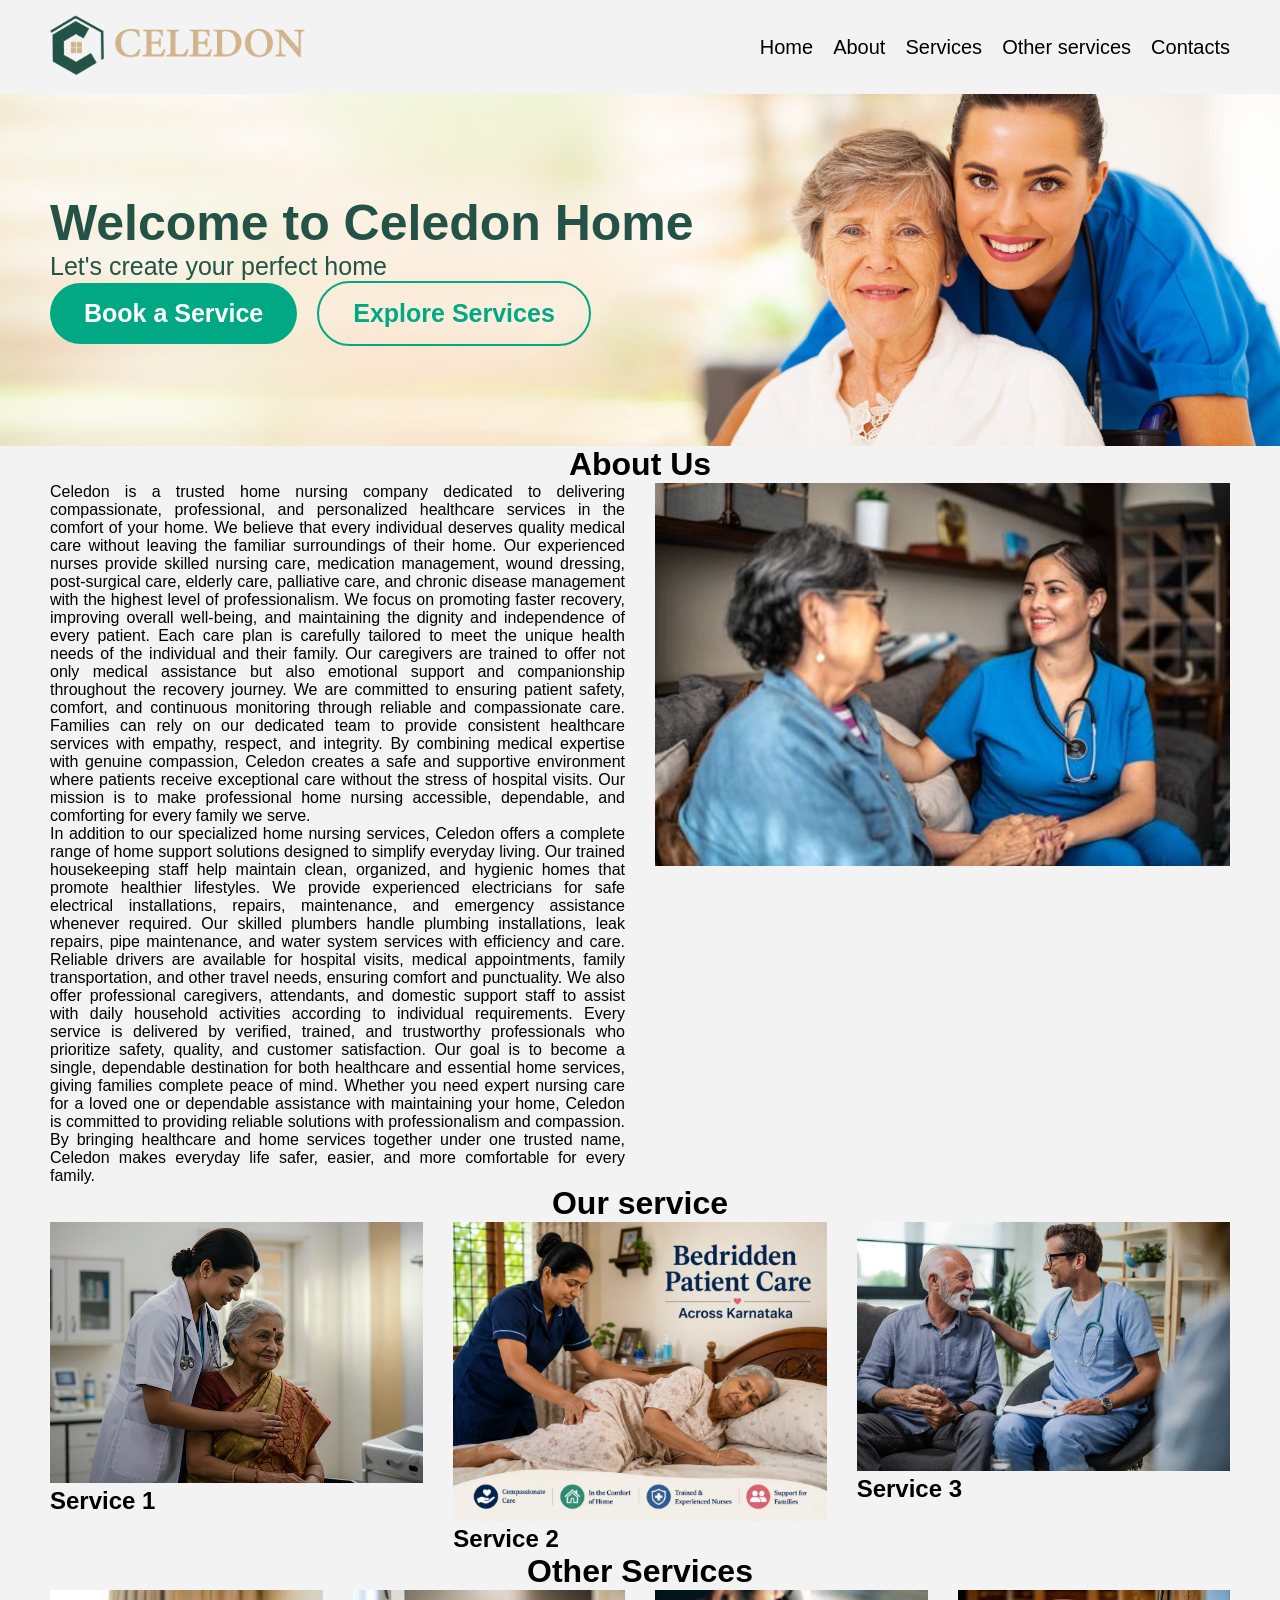
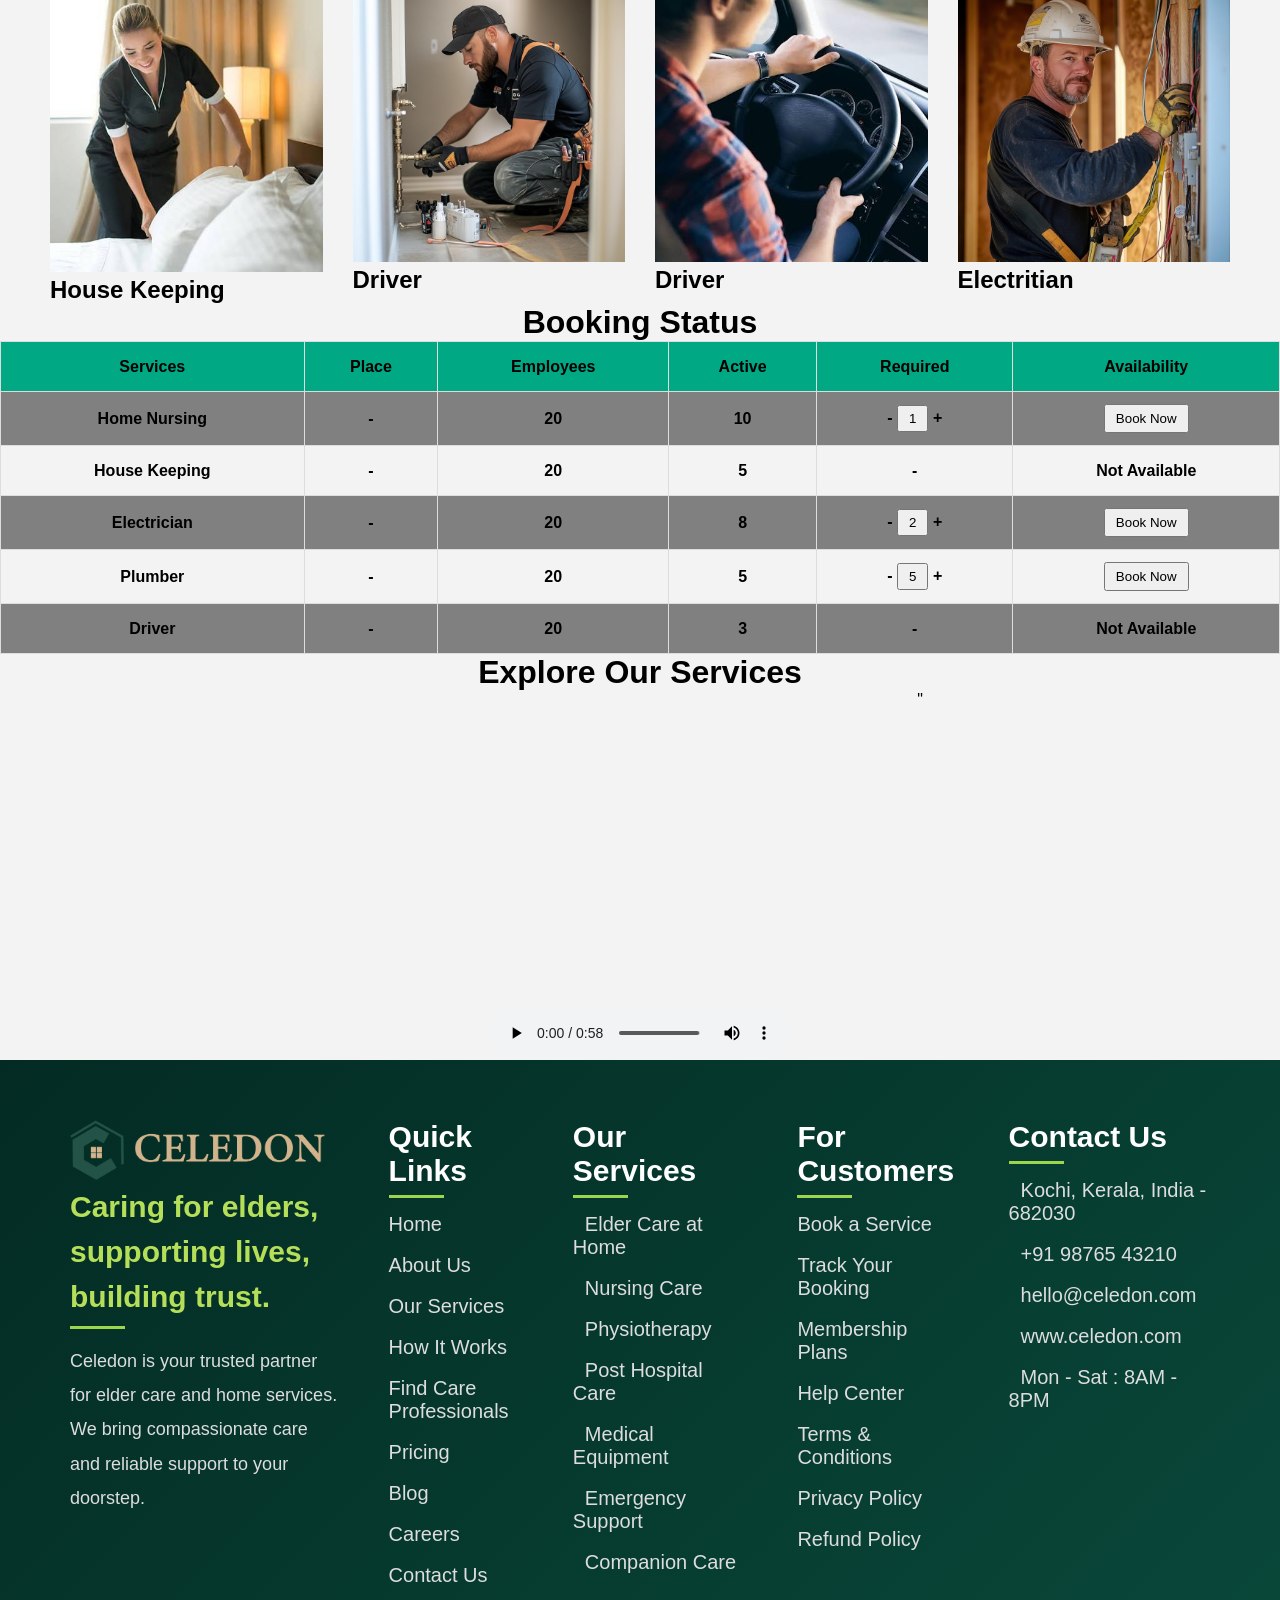
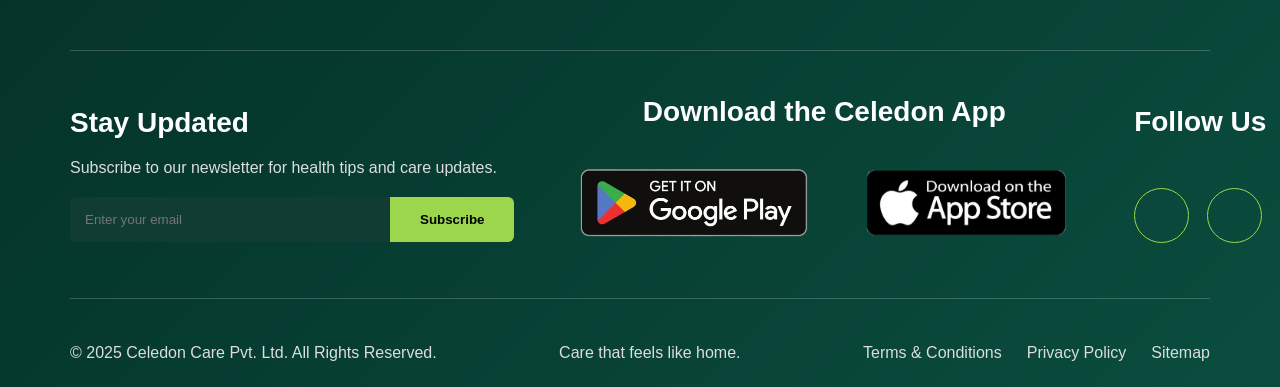
<file: index.html>
<!DOCTYPE html>
<html lang="en">

<head>
     <meta charset="UTF-8">
     <meta name="viewport" content="width=device-width, initial-scale=1.0">
     <title>Home Page</title>
     <link rel="stylesheet" href="styles.css">

     
</head>

<body>

     <header>
          <div id="logo-box">
               <img src="celedon final.png" alt="" id="logo-image">
          </div>

          <div id="links-box">
               <ul>
                    <li><a href="index.html">Home</a></li>
                    <li><a href="about.html">About</a></li>
                    <li><a href="#services">Services</a></li>
                    <li><a href="#other-sevices">Other services</a></li>
                    <li><a href="#contacts">Contacts</a></li>

               </ul>

          </div>
    
    
     </header>


     <div id="hero">
          <h1>Welcome to Celedon Home</h1>
          <p>Let's create your perfect home</p>

           <div class="hero-buttons">

            <a href="#" class="btn primary-btn">
                Book a Service
            </a>

            <a href="#" class="btn secondary-btn">
                Explore Services
            </a>

        </div>

     </div>
     
          <h1 class="sec-title">About Us</h1>
     </div>

     <div id="about-box">
          <div id="about-text-box">
               <p>Celedon is a trusted home nursing company dedicated to delivering compassionate, professional, and personalized healthcare services in the comfort of your home. We believe that every individual deserves quality medical care without leaving the familiar surroundings of their home. Our experienced nurses provide skilled nursing care, medication management, wound dressing, post-surgical care, elderly care, palliative care, and chronic disease management with the highest level of professionalism. We focus on promoting faster recovery, improving overall well-being, and maintaining the dignity and independence of every patient. Each care plan is carefully tailored to meet the unique health needs of the individual and their family. Our caregivers are trained to offer not only medical assistance but also emotional support and companionship throughout the recovery journey. We are committed to ensuring patient safety, comfort, and continuous monitoring through reliable and compassionate care. Families can rely on our dedicated team to provide consistent healthcare services with empathy, respect, and integrity. By combining medical expertise with genuine compassion, Celedon creates a safe and supportive environment where patients receive exceptional care without the stress of hospital visits. Our mission is to make professional home nursing accessible, dependable, and comforting for every family we serve.</p>
               <p>In addition to our specialized home nursing services, Celedon offers a complete range of home support solutions designed to simplify everyday living. Our trained housekeeping staff help maintain clean, organized, and hygienic homes that promote healthier lifestyles. We provide experienced electricians for safe electrical installations, repairs, maintenance, and emergency assistance whenever required. Our skilled plumbers handle plumbing installations, leak repairs, pipe maintenance, and water system services with efficiency and care. Reliable drivers are available for hospital visits, medical appointments, family transportation, and other travel needs, ensuring comfort and punctuality. We also offer professional caregivers, attendants, and domestic support staff to assist with daily household activities according to individual requirements. Every service is delivered by verified, trained, and trustworthy professionals who prioritize safety, quality, and customer satisfaction. Our goal is to become a single, dependable destination for both healthcare and essential home services, giving families complete peace of mind. Whether you need expert nursing care for a loved one or dependable assistance with maintaining your home, Celedon is committed to providing reliable solutions with professionalism and compassion. By bringing healthcare and home services together under one trusted name, Celedon makes everyday life safer, easier, and more comfortable for every family.</p>
          </div>
          <div id="about-image-box">
               <img src="homenursing.jpg" id="about-image">
          </div>
     </div>

     <div>
          <h1 class="sec-title">Our service</h1>
     </div>

     <div class="service-box">

     </div>

     <div id="services-box">
          <div class="service-box">
               <img src="homenursing1.jpg" class="service-image">
               <h2>Service 1</h2>

          </div>

          <div class="service-box">
               <img src="homenursing2.jpg" class="service-image">
               <h2>Service 2</h2>

          </div>

          <div class="service-box">
               <img src="homenursing3.jpg" class="service-image">
               <h2>Service 3</h2>

          </div>


     </div>

     <div>
          <h1 class="sec-title">Other Services</h1>

     </div>

    
     <div id="otherservices-box">
          <div class="otherservice-box">
               <img src="housekeeping1.jpg" class="otherservices-image">
               <h2>House Keeping</h2>

          </div>

          <div class="otherservice-box">
               <img src="plumber2.jpg" class="otherservices-image">
               <h2>Driver</h2>

          </div>

          <div class="otherservice-box">
               <img src="driver3.jpg" class="otherservices-image">
               <h2>Driver</h2>
               

          </div>

          <div class="otherservice-box">
               <img src="electritian4.jpg" class="otherservices-image">
               <h2>Electritian</h2>

          </div>

     
     </div>

      <div>
          <h1 class="sec-title">Booking Status</h1>

     </div>

     <div id="booking-status-box">

     </div>
<div class="table-box">
     <div class="table-inbox">
     <table border="1" class="table-width">
          <tr id="heading-color">
               <th>Services</th>
               <th>Place</th>
               <th>Employees</th>
               <th>Active</th>
               <th>Required</th>
               <th>Availability</th>
          </tr>
          <tr >
               <th>Home Nursing</th>
               <th>-</th>
               <th>20</th>
               <th>10</th>
               <th> - <button class="qty-button"> 1 </button> + </th>
               <th> <button class="booking-button"> Book Now </button></th>
          </tr>
          <tr>
               <th>House Keeping</th>
               <th>-</th>
               <th>20</th>
               <th>5</th>
               <th>-</th>
               <th>Not Available</th>
          </tr>
          <tr>
               <th>Electrician</th>
               <th>-</th>
               <th>20</th>
               <th>8</th>
               <th> - <button class="qty-button">2</button> + </th>
               <th> <button class="booking-button"> Book Now </button></th>
          </tr>
          <tr>
               <th>Plumber</th>
               <th>-</th>
               <th>20</th>
               <th>5</th>
               <th> - <button class="qty-button">5</button> + </th>
               <th> <button class="booking-button"> Book Now </button></th>
          </tr>
          <tr>
               <th>Driver</th>
               <th>-</th>
               <th>20</th>
               <th>3</th>
               <th>-</th>
               <th>Not Available</th>
          </tr>


     </table>
</div>
</div>

     <div>
          <h1 class="sec-title"> Explore Our Services </h1>
         
     </div>

     <div id="sample-video">
          <iframe 
          width="560"
          height="315"
          src="https://www.youtube.com/embed/nSkUWXbFR8o?si=ZP2RNsUohO5jmnka" title="YouTube video player" frameborder="0" allow="accelerometer; autoplay; clipboard-write; encrypted-media; gyroscope; picture-in-picture; web-share" referrerpolicy="strict-origin-when-cross-origin" allowfullscreen>
     
     </iframe>"
         
     </div>

     <div id="sample-audio">
          <audio controls>
               <source src="sample audio.mp3" type="audio/mpeg">
          </audio>

     </div>

     <footer class="footer">

    <div class="footer-top">

        <!-- Company -->
        <div class="footer-column company">
             <div id="logo-box">
               <img src="celedon final.png" alt="" id="logo-image">
          </div>

            <h3>Caring for elders, supporting lives, building trust.</h3>

            <p>
                Celedon is your trusted partner for elder care and home services.
                We bring compassionate care and reliable support to your doorstep.
            </p>
        </div>

        <!-- Quick Links -->
        <div class="footer-column">
            <h3>Quick Links</h3>

            <ul>
                <li><a href="#">Home</a></li>
                <li><a href="#">About Us</a></li>
                <li><a href="#">Our Services</a></li>
                <li><a href="#">How It Works</a></li>
                <li><a href="#">Find Care Professionals</a></li>
                <li><a href="#">Pricing</a></li>
                <li><a href="#">Blog</a></li>
                <li><a href="#">Careers</a></li>
                <li><a href="#">Contact Us</a></li>
            </ul>
        </div>

        <!-- Services -->
        <div class="footer-column">
            <h3>Our Services</h3>

            <ul>
                <li><i class="fa-solid fa-user-nurse"></i> Elder Care at Home</li>
                <li><i class="fa-solid fa-kit-medical"></i> Nursing Care</li>
                <li><i class="fa-solid fa-person-walking"></i> Physiotherapy</li>
                <li><i class="fa-solid fa-bed"></i> Post Hospital Care</li>
                <li><i class="fa-solid fa-wheelchair"></i> Medical Equipment</li>
                <li><i class="fa-solid fa-truck-medical"></i> Emergency Support</li>
                <li><i class="fa-solid fa-users"></i> Companion Care</li>
            </ul>
        </div>

        <!-- Customer -->
        <div class="footer-column">
            <h3>For Customers</h3>

            <ul>
                <li><a href="#">Book a Service</a></li>
                <li><a href="#">Track Your Booking</a></li>
                <li><a href="#">Membership Plans</a></li>
                <li><a href="#">Help Center</a></li>
                <li><a href="#">Terms & Conditions</a></li>
                <li><a href="#">Privacy Policy</a></li>
                <li><a href="#">Refund Policy</a></li>
            </ul>
        </div>

        <!-- Contact -->
        <div class="footer-column">
            <h3>Contact Us</h3>

            <ul class="contact">
                <li><i class="fa-solid fa-location-dot"></i> Kochi, Kerala, India - 682030</li>
                <li><i class="fa-solid fa-phone"></i> +91 98765 43210</li>
                <li><i class="fa-solid fa-envelope"></i> hello@celedon.com</li>
                <li><i class="fa-solid fa-globe"></i> www.celedon.com</li>
                <li><i class="fa-solid fa-clock"></i> Mon - Sat : 8AM - 8PM</li>
            </ul>
        </div>

    </div>

    <hr>

    <!-- Middle -->
    <div class="footer-middle">

        <div class="newsletter">
            <h3>Stay Updated</h3>
            <p>Subscribe to our newsletter for health tips and care updates.</p>

            <div class="subscribe">
                <input type="email" placeholder="Enter your email">
                <button>Subscribe</button>
            </div>
        </div>

        <div class="apps">
            <h3 style="text-align: center;">Download the Celedon App</h3>

            <div class="stores">
                <img src="google playstore.png" alt="google-playsore">
                <img src="appstore1.png" alt="appstore">
            </div>
        </div>

        <div class="social">
            <h3>Follow Us</h3>

            <div class="icons">
                <a href="#"><i class="fab fa-facebook-f"></i></a>
                <a href="#"><i class="fab fa-instagram"></i></a>
                <a href="#"><i class="fab fa-linkedin-in"></i></a>
                <a href="#"><i class="fab fa-youtube"></i></a>
            </div>
        </div>

    </div>

    <hr>

    <!-- Bottom -->
    <div class="footer-bottom">

        <p>© 2025 Celedon Care Pvt. Ltd. All Rights Reserved.</p>

        <p>Care that feels like home.</p>

        <div class="bottom-links">
            <a href="#">Terms & Conditions</a>
            <a href="#">Privacy Policy</a>
            <a href="#">Sitemap</a>
        </div>

    </div>





















</body>

</html>
</file>
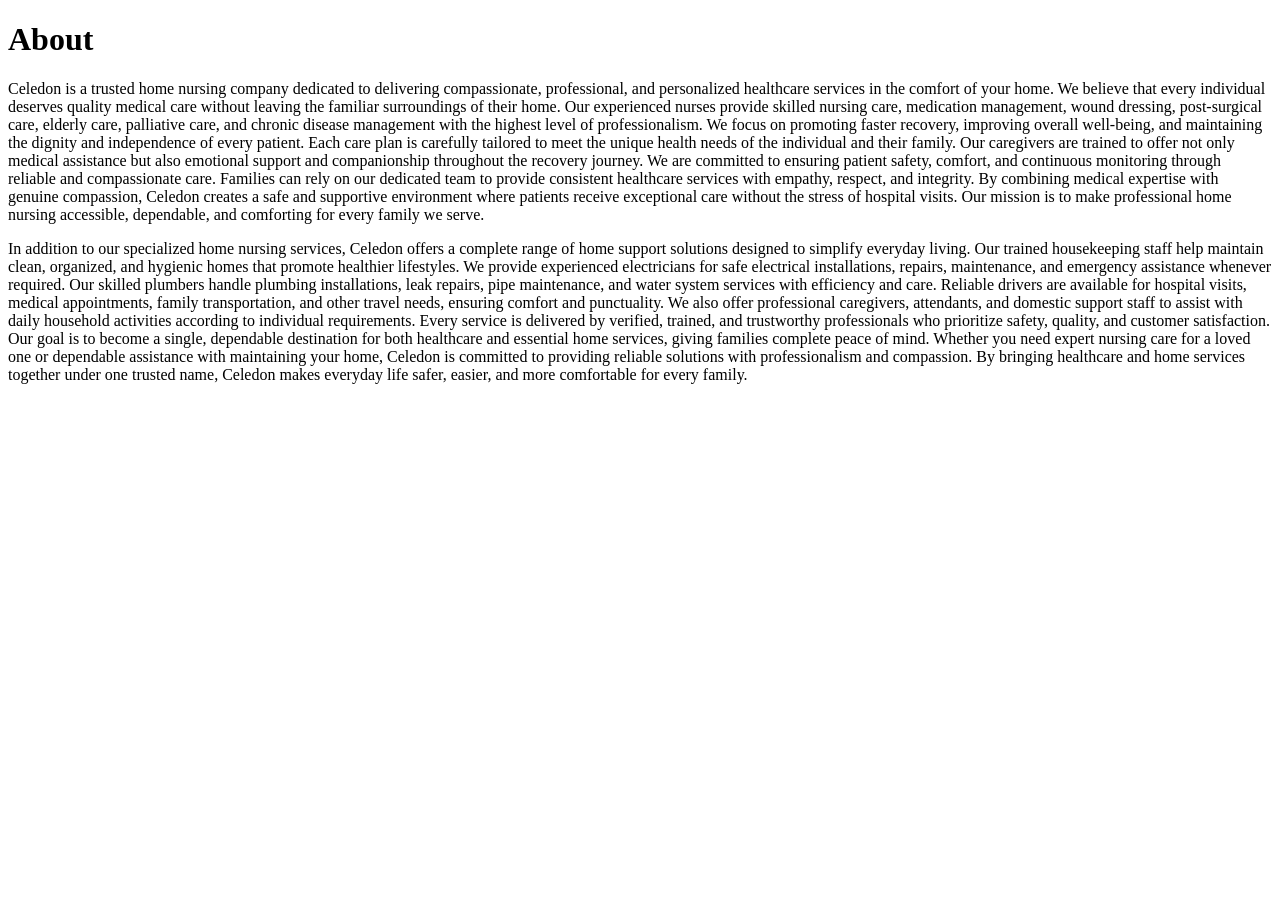
<file: about.html>
<!DOCTYPE html>
<html lang="en">
<head>
    <meta charset="UTF-8">
    <meta name="viewport" content="width=device-width, initial-scale=1.0">
    <title>Document</title>
</head>
<body>
    <h1>
        About
    </h1>
    <p>Celedon is a trusted home nursing company dedicated to delivering compassionate, professional, and personalized healthcare services in the comfort of your home. We believe that every individual deserves quality medical care without leaving the familiar surroundings of their home. Our experienced nurses provide skilled nursing care, medication management, wound dressing, post-surgical care, elderly care, palliative care, and chronic disease management with the highest level of professionalism. We focus on promoting faster recovery, improving overall well-being, and maintaining the dignity and independence of every patient. Each care plan is carefully tailored to meet the unique health needs of the individual and their family. Our caregivers are trained to offer not only medical assistance but also emotional support and companionship throughout the recovery journey. We are committed to ensuring patient safety, comfort, and continuous monitoring through reliable and compassionate care. Families can rely on our dedicated team to provide consistent healthcare services with empathy, respect, and integrity. By combining medical expertise with genuine compassion, Celedon creates a safe and supportive environment where patients receive exceptional care without the stress of hospital visits. Our mission is to make professional home nursing accessible, dependable, and comforting for every family we serve.</p>
    <p>In addition to our specialized home nursing services, Celedon offers a complete range of home support solutions designed to simplify everyday living. Our trained housekeeping staff help maintain clean, organized, and hygienic homes that promote healthier lifestyles. We provide experienced electricians for safe electrical installations, repairs, maintenance, and emergency assistance whenever required. Our skilled plumbers handle plumbing installations, leak repairs, pipe maintenance, and water system services with efficiency and care. Reliable drivers are available for hospital visits, medical appointments, family transportation, and other travel needs, ensuring comfort and punctuality. We also offer professional caregivers, attendants, and domestic support staff to assist with daily household activities according to individual requirements. Every service is delivered by verified, trained, and trustworthy professionals who prioritize safety, quality, and customer satisfaction. Our goal is to become a single, dependable destination for both healthcare and essential home services, giving families complete peace of mind. Whether you need expert nursing care for a loved one or dependable assistance with maintaining your home, Celedon is committed to providing reliable solutions with professionalism and compassion. By bringing healthcare and home services together under one trusted name, Celedon makes everyday life safer, easier, and more comfortable for every family.</p>

</body>
</html>
</file>
<file: styles.css>
body {
               margin: 0px;
          }
          
          ul{
               margin: 0px;
               padding: 0px;

          }    
     
          html{
               scroll-behavior: smooth;
          }

          /* header */

          header{
               display: flex;
               justify-content: space-between;
               padding: 15px 50px;
               align-items: center;
          }
          
          #links-box ul{
               display: flex;
               list-style-type: none;
               gap: 20px;
          }

          #links-box ul li a {
               color: black;
               text-decoration: none;
               font-size: 20px;
          }

          #links-box ul li a:hover{
               color: #235347;
               text-shadow: 0px 0px 2px grey
          }

          #logo-image{
               height: 60px;
          }
          
          @media (max-width:756px) {
               header{
                     flex-wrap: wrap;
                      justify-content: center;
                       padding: 0px 15px;
                       align-items: center;
                       
                       
                     }
          }
          

     
          /* hero section */
          #hero {
               background-image: url(headerbackground.jpg);
               background-size: cover;
               color: #235347;
               padding: 100px 50px;
               font-size: 25px;
               
               
          }

          h1.sec-title {
               text-align: center;
               
               
          }
          .hero-buttons{

    display:flex;

    gap:20px;

    align-items:center;
}

.btn{

    text-decoration:none;

    padding:16px 34px;

    border-radius:50px;

    font-weight:600;

    transition:.4s;

    

    
}

/* Primary Button */

.primary-btn{

    background:#00a884;

    color:white;
}

.primary-btn:hover{

    background:#00896f;

    transform:translateY(-3px);
}

/* Secondary Button */

.secondary-btn{

    border:2px solid #00a884;

    color:#00a884;
}

.secondary-btn:hover{

    background:#00a884;

    color:white;

    transform:translateY(-3px);
}

/* Right Image */

.hero-image{

    width:45%;
}

.hero-image img{

    width:100%;
}

          
          @media (max-width:756px) {
               #hero {
                    padding: 50px 15px;
                    text-align: center;
                    
               }  
          }

          /* about section */
          #about-box {
               display: flex;
               padding: 0px 50px;
               gap: 30px;
          }

          #about-text-box {
               width: 50%;
          }

          #about-image-box {
               width: 50%;
          }

          img#about-image {
               width: 100%;
          }  
          
          #about-text-box {
               text-align: justify;
          }

          @media (max-width:756px) {
               #about-box {
               padding: 0px 15px;
               flex-wrap: wrap;
               }
               #about-text-box,#about-image-box{
                    width: 100%;
               }
                #about-text-box {
                    text-align: justify;
                }

          }

          /* services section */
          #services-box {
               padding: 0px 50px;
               display: flex;
               gap: 30px;
          }

          .service-box {
               width: 33.33%;
          }

          img.service-image {
               width: 100%;
          }

           @media (max-width:756px) {
               #services-box {
               padding: 0px 15px;
               flex-wrap: wrap;
               }

               .service-box {
               width: 100%;
               }
          }

          #otherservices-box {
               padding: 0px 50px;
               display: flex;
               gap: 30px;
          }

          .otherservice-box {
               width: 25%;
          }

          img.otherservices-image {
               width: 100%;
          }
           @media (max-width:756px) {
               #otherservices-box {
               padding: 0px 15px;
               flex-wrap: wrap;
             
          }
            .otherservice-box {
               width: 100%;
          }
           }

/* Booking Status */

table {
     font-family: Arial, Helvetica, sans-serif;
     border-collapse: collapse;
     width: 100%;
     margin: auto;
     padding: 0px 15px;

}

table.table-width{
     padding: 20px 0px;
}
tr.space{
     padding: 20px 0px;
}
#heading-color {
     background-color: #00a884;
}

td, th {
     border: 1px solid #ddd;
     padding: 8px;
     height: 50px;

}

tr:nth-child(even){background-color: grey}

tr:hover{background-color: #ddd;}

th {
     padding-top: 12px;
     padding-bottom: 12px;
     text-align: center;
     color: black;

}

.qty-button {
     padding: 4px 10px;
}

.booking-button {
     padding: 5px 10px;
}

#sample-video {
     justify-content: center;
     display: flex;
}

#sample-audio {
      justify-content: center;
      display: flex;
}

/* #footer-box */
*{
    margin:0;
    padding:0;
    box-sizing:border-box;
    font-family:Segoe UI,sans-serif;
}

body{
    background:#f3f3f3;
}

.footer{
    background:linear-gradient(135deg,#032b23,#0a4d3e);
    color:#fff;
    padding:60px 70px 25px;
}

.footer-top{
    display:grid;
    grid-template-columns:2fr 1fr 1.3fr 1.2fr 1.5fr;
    gap:50px;
}

.logo{
    font-size:42px;
    margin-bottom:25px;
    color:#fff;
}

.logo i{
    color:#9bd64d;
    margin-right:8px;
}

.company h3{
    color:#b6df59;
    line-height:1.5;
    margin-bottom:25px;
    font-size:28px;
}

.company p{
    color:#ddd;
    line-height:1.9;
    font-size:18px;
}

.footer-column h3{
    font-size:30px;
    margin-bottom:25px;
    position:relative;
}

.footer-column h3::after{
    content:"";
    width:55px;
    height:3px;
    background:#9bd64d;
    position:absolute;
    left:0;
    bottom:-10px;
}

.footer-column ul{
    list-style:none;
}

.footer-column li{
    margin:18px 0;
    color:#ddd;
    font-size:20px;
}

.footer-column li i{
    color:#9bd64d;
    margin-right:12px;
}

.footer-column a{
    text-decoration:none;
    color:#ddd;
    transition:.3s;
}

.footer-column a:hover{
    color:#9bd64d;
    padding-left:8px;
}

hr{
    border:none;
    border-top:1px solid rgba(255,255,255,.2);
    margin:45px 0;
}

.footer-middle{
    display:grid;
    grid-template-columns:1fr 2fr 1fr;
    gap:50px;
    align-items:center;
}

.newsletter h3,
.apps h3,
.social h3{
    font-size:28px;
    margin-bottom:20px;
    /* text-align: right; */
}

.newsletter p{
    color:#ddd;
    margin-bottom:20px;
}

.subscribe{
    display:flex;
}

.subscribe input{
    width:320px;
    padding:15px;
    border:none;
    outline:none;
    background:#103c33;
    color:#fff;
    border-radius:6px 0 0 6px;
}

.subscribe button{
    border:none;
    background:#9bd64d;
    color:#000;
    padding:15px 30px;
    cursor:pointer;
    border-radius:0 6px 6px 0;
    font-weight:bold;
}

.stores{
    display:flex;
    gap:25px;
    align-items: center;
    justify-content: center;
    margin-top: 25px;
}

.stores img{
    height: 100px !important;
    object-fit: contain;
    display: block;
}

.icons{
    display:flex;
    gap:18px;
    margin-top: 50px;
    /* justify-content: end; */
}

.icons a{
    width:55px;
    height:55px;
    border:1px solid #9bd64d;
    border-radius:50%;
    display:flex;
    align-items:center;
    justify-content:center;
    color:#9bd64d;
    text-decoration:none;
    font-size:22px;
    transition:.3s;
}

.icons a:hover{
    background:#9bd64d;
    color:#06392d;
}

.footer-bottom{
    display:flex;
    justify-content:space-between;
    align-items:center;
    flex-wrap:wrap;
    gap:20px;
    color:#ddd;
}

.bottom-links{
    display:flex;
    gap:25px;
}

.bottom-links a{
    color:#ddd;
    text-decoration:none;
}

.bottom-links a:hover{
    color:#9bd64d;
}

@media(max-width:1200px){

.footer-top{
grid-template-columns:repeat(2,1fr);
}

.footer-middle{
grid-template-columns:1fr;
}

.footer-bottom{
flex-direction:column;
text-align:center;
}

}

@media(max-width:768px){

.footer{
padding:40px 25px;
}

.footer-top{
grid-template-columns:1fr;
}

.subscribe{
flex-direction:column;
}

.subscribe input{
width:100%;
border-radius:6px;
margin-bottom:10px;
}

.subscribe button{
border-radius:6px;
}

}

@media (max-width:768px) {
    .table-box{
    overflow-x: auto;
    width: 100%;
}
.table-inbox{
    width: 200%;
}
    
}
</file>
